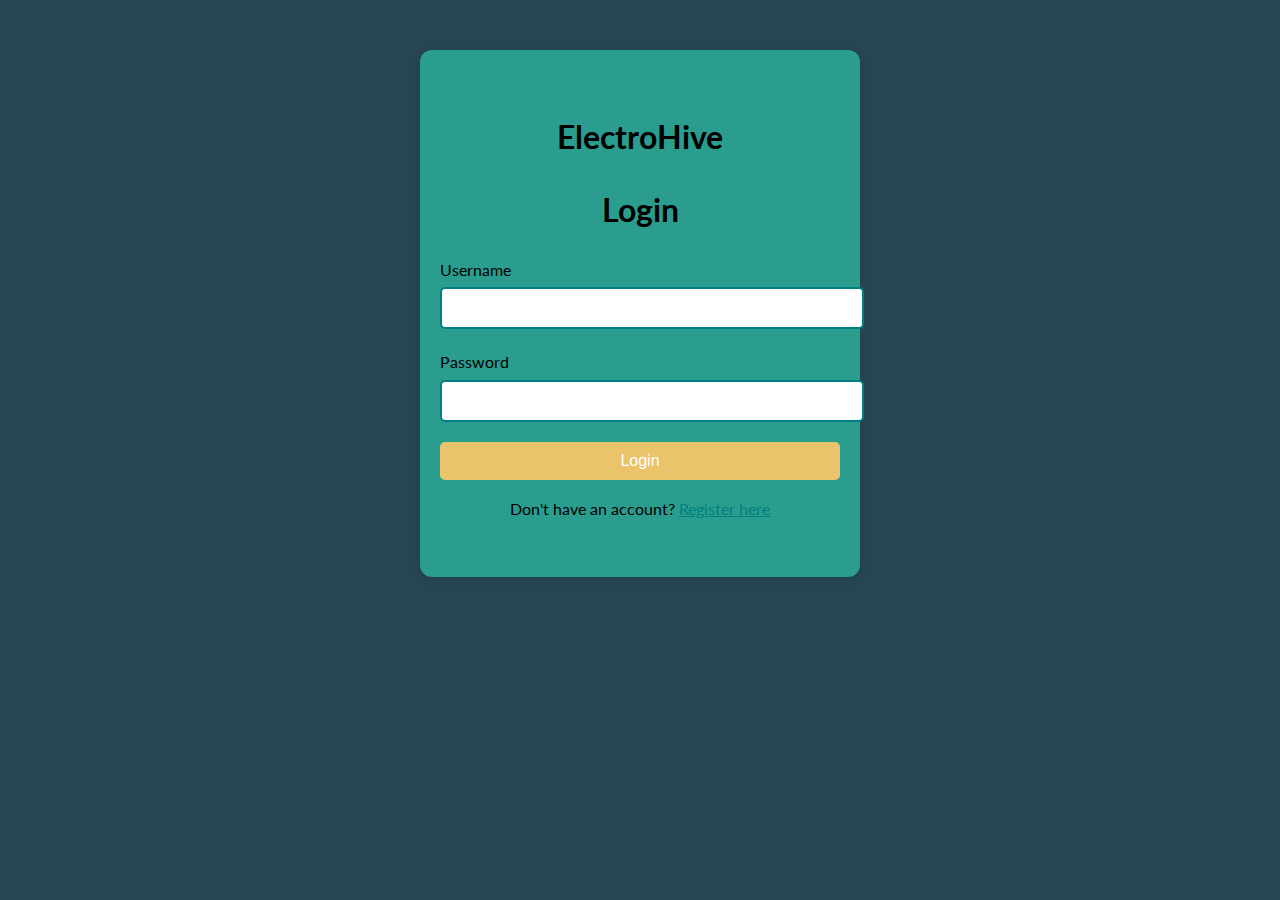
<file: login.html>
<!DOCTYPE html>
<html lang="en">
<head>
    <meta charset="UTF-8">
    <meta name="viewport" content="width=device-width, initial-scale=1.0">
    <title>Login - Educational Website</title>
    <link href="https://fonts.googleapis.com/css2?family=Lato:wght@400;700&display=swap" rel="stylesheet">
    <link rel="stylesheet" href="login.css"> <!-- Link to your CSS file -->
    <script>
        function validateLogin() {
            // Get the entered username and password
            const username = document.getElementById("username").value;
            const password = document.getElementById("password").value;
            
            // Replace 'yourUsername' and 'yourPassword' with the actual username and password you require
            const authorizedUser = "nicole menezes"; // replace with your specific username
            const authorizedPassword = "nicolem5"; // replace with your specific password

            // Validate the entered credentials
            if (username === authorizedUser && password === authorizedPassword) {
                // Redirect to index.html on successful login
                window.location.href = "index.html";
                return false;
            } else {
                alert("Invalid username or password. Please try again.");
                return false;
            }
        }
    </script>
</head>
<body>
    <div class="container">
        <h1>ElectroHive</h1>
        <h1>Login</h1>
        <form onsubmit="return validateLogin()" method="POST">
            <div class="form-group">
                <label for="username">Username</label>
                <input type="text" id="username" name="username" required>
            </div>
            <div class="form-group">
                <label for="password">Password</label>
                <input type="password" id="password" name="password" required>
            </div>
            <button type="submit" class="button">Login</button>
        </form>
        <p>Don't have an account? <a href="#">Register here</a></p>
    </div>
</body>
</html>
</file>
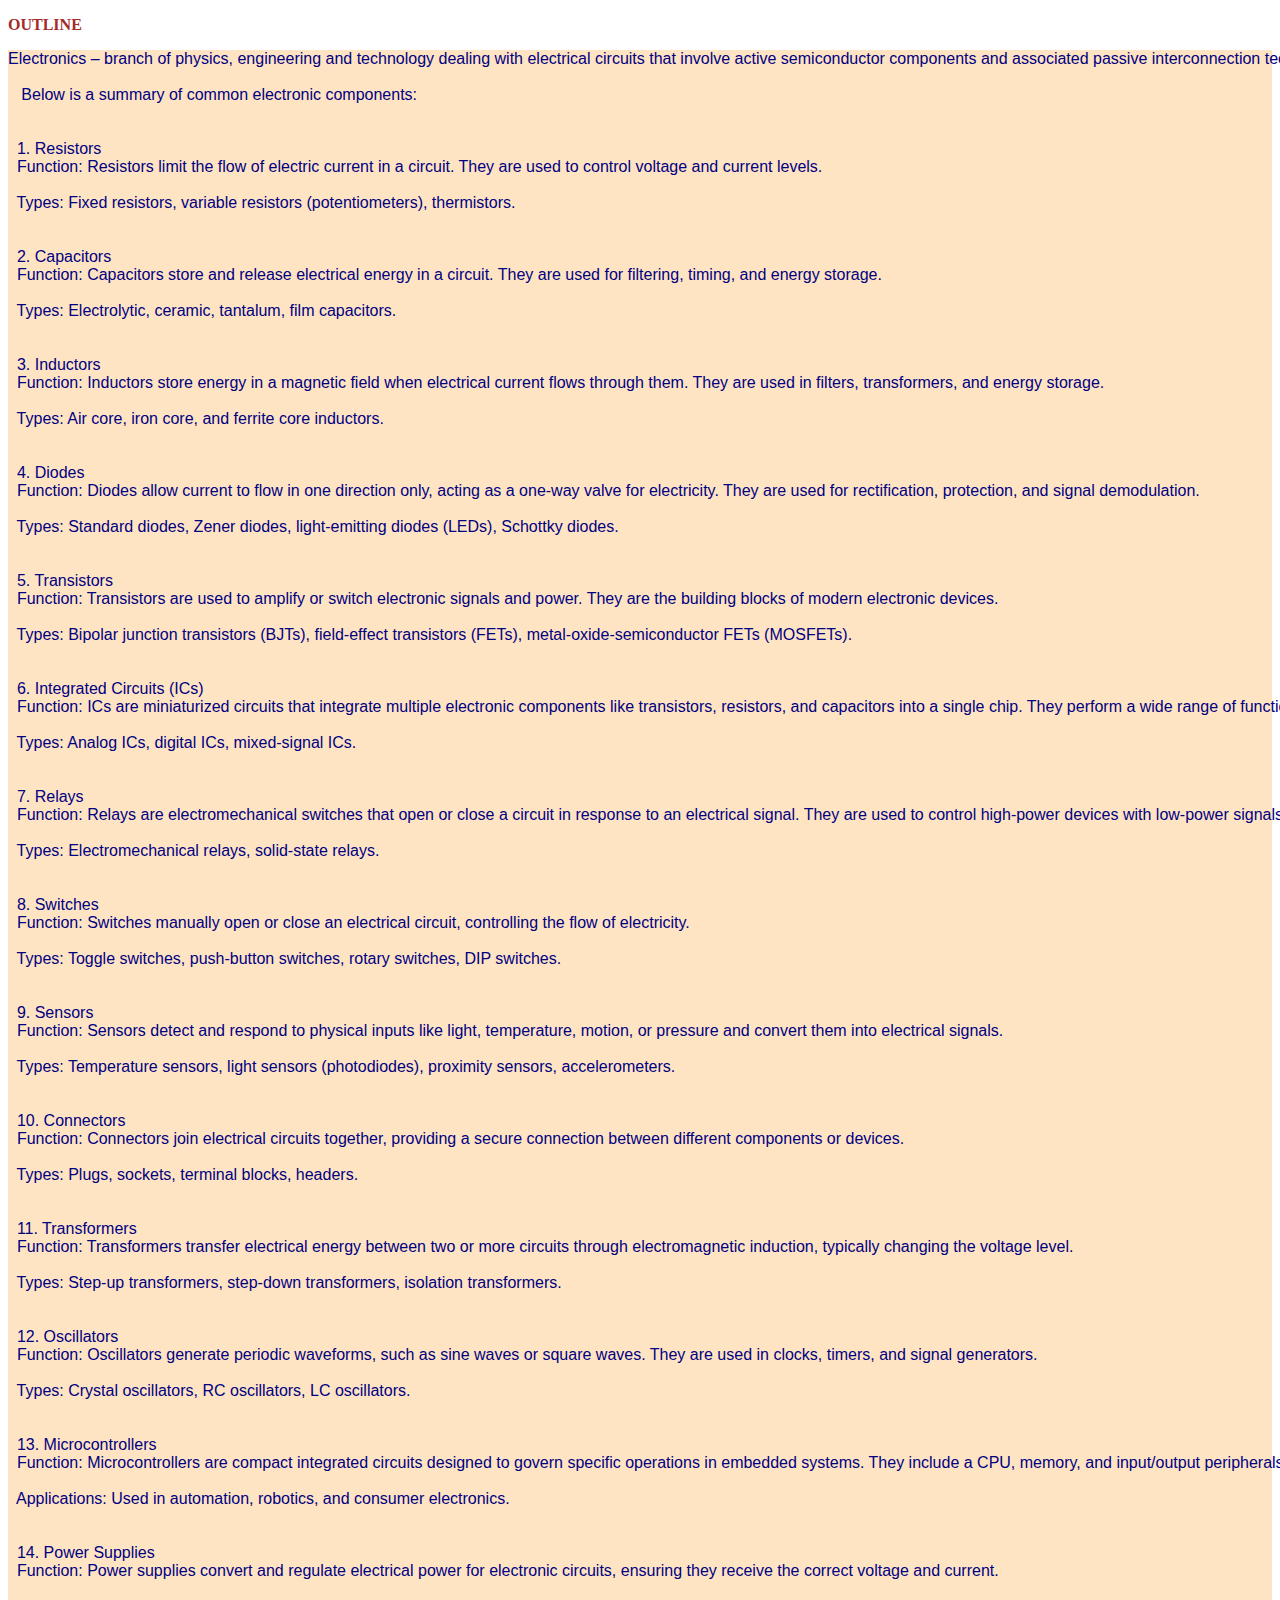
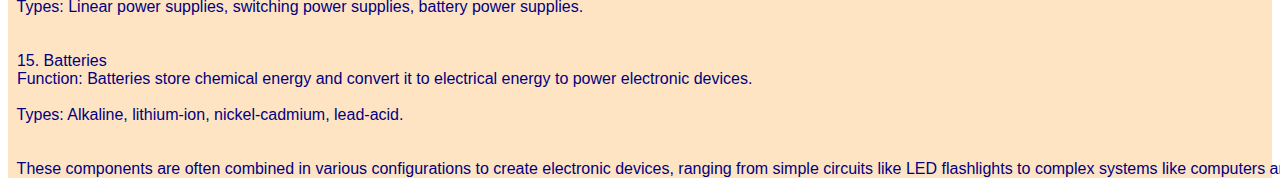
<file: outline.html>
<!DOCTYPE html>
<html lang="en">
<head>
  <meta charset="UTF-8">
  <meta http-equiv="X-UA-Compatible" content="IE=edge">
  <meta name="viewport" content="width=device-width, initial-scale=1.0">
  <title>Outline</title>
   <link rel="Stylesheet" href="out.css">
</head>
  <!--This is my body tag-->
<body>
  <!--This is my content-->
  <p><b>OUTLINE</b></p>
  <pre>Electronics – branch of physics, engineering and technology dealing with electrical circuits that involve active semiconductor components and associated passive interconnection technologies.
    
   Below is a summary of common electronic components:

    
  1. Resistors
  Function: Resistors limit the flow of electric current in a circuit. They are used to control voltage and current levels.
    
  Types: Fixed resistors, variable resistors (potentiometers), thermistors.

    
  2. Capacitors
  Function: Capacitors store and release electrical energy in a circuit. They are used for filtering, timing, and energy storage.
    
  Types: Electrolytic, ceramic, tantalum, film capacitors.

    
  3. Inductors
  Function: Inductors store energy in a magnetic field when electrical current flows through them. They are used in filters, transformers, and energy storage.
    
  Types: Air core, iron core, and ferrite core inductors.

    
  4. Diodes
  Function: Diodes allow current to flow in one direction only, acting as a one-way valve for electricity. They are used for rectification, protection, and signal demodulation.
    
  Types: Standard diodes, Zener diodes, light-emitting diodes (LEDs), Schottky diodes.

    
  5. Transistors
  Function: Transistors are used to amplify or switch electronic signals and power. They are the building blocks of modern electronic devices.
    
  Types: Bipolar junction transistors (BJTs), field-effect transistors (FETs), metal-oxide-semiconductor FETs (MOSFETs).

    
  6. Integrated Circuits (ICs)
  Function: ICs are miniaturized circuits that integrate multiple electronic components like transistors, resistors, and capacitors into a single chip. They perform a wide range of functions, from simple logic operations to complex signal processing.
    
  Types: Analog ICs, digital ICs, mixed-signal ICs.

    
  7. Relays
  Function: Relays are electromechanical switches that open or close a circuit in response to an electrical signal. They are used to control high-power devices with low-power signals.
    
  Types: Electromechanical relays, solid-state relays.

    
  8. Switches
  Function: Switches manually open or close an electrical circuit, controlling the flow of electricity.
    
  Types: Toggle switches, push-button switches, rotary switches, DIP switches.

    
  9. Sensors
  Function: Sensors detect and respond to physical inputs like light, temperature, motion, or pressure and convert them into electrical signals.
    
  Types: Temperature sensors, light sensors (photodiodes), proximity sensors, accelerometers.

    
  10. Connectors
  Function: Connectors join electrical circuits together, providing a secure connection between different components or devices.
    
  Types: Plugs, sockets, terminal blocks, headers.

    
  11. Transformers
  Function: Transformers transfer electrical energy between two or more circuits through electromagnetic induction, typically changing the voltage level.
    
  Types: Step-up transformers, step-down transformers, isolation transformers.

    
  12. Oscillators
  Function: Oscillators generate periodic waveforms, such as sine waves or square waves. They are used in clocks, timers, and signal generators.
    
  Types: Crystal oscillators, RC oscillators, LC oscillators.

    
  13. Microcontrollers
  Function: Microcontrollers are compact integrated circuits designed to govern specific operations in embedded systems. They include a CPU, memory, and input/output peripherals on a single chip.
    
  Applications: Used in automation, robotics, and consumer electronics.

    
  14. Power Supplies
  Function: Power supplies convert and regulate electrical power for electronic circuits, ensuring they receive the correct voltage and current.
    
  Types: Linear power supplies, switching power supplies, battery power supplies.

    
  15. Batteries
  Function: Batteries store chemical energy and convert it to electrical energy to power electronic devices.
    
  Types: Alkaline, lithium-ion, nickel-cadmium, lead-acid.

    
  These components are often combined in various configurations to create electronic devices, ranging from simple circuits like LED flashlights to complex systems like computers and smartphones.
</pre>
</file>
<file: login.css>
body {
    font-family: 'Lato', sans-serif;
    background-color: #264653;
    color: black;
    margin: 0;
    padding: 0;
    line-height: 1.6;
}

.container {
    max-width: 400px;
    margin: 50px auto;
    padding: 40px 20px;
    background: #2a9d8f;
    border-radius: 12px;
    box-shadow: 0 2px 10px rgba(0, 0, 0, 0.1);
}

h1 {
    color: black;
    text-align: center;
}

.form-group {
    margin-bottom: 20px;
}

label {
    display: block;
    margin-bottom: 5px;
    color: black;
}

input[type="text"],
input[type="password"] {
    width: 100%;
    padding: 10px;
    border: 2px solid #008080;
    border-radius: 5px;
    font-size: 1em;
}

input[type="text"]:focus,
input[type="password"]:focus {
    border-color: #e9c46a;
    outline: none;
}

.button {
    background-color: #e9c46a;
    color: #FFFFFF;
    padding: 10px 20px;
    border: none;
    border-radius: 5px;
    font-size: 1em;
    cursor: pointer;
    width: 100%;
}

.button:hover {
    background-color: #d4b000; /* Slightly darker on hover */
}

p {
    text-align: center;
}

a {
    color: #008080;
}

a:hover {
    color: #e9c46a;
}
</file>
<file: out.css>
body
pre{
  background-color: bisque
  ;
  color:navy ;
  font-family:Verdana, Geneva, Tahoma, sans-serif;
}
p{ 
    color: brown;
    font-family: 'Times New Roman', Times, serif;
  
}
</file>
